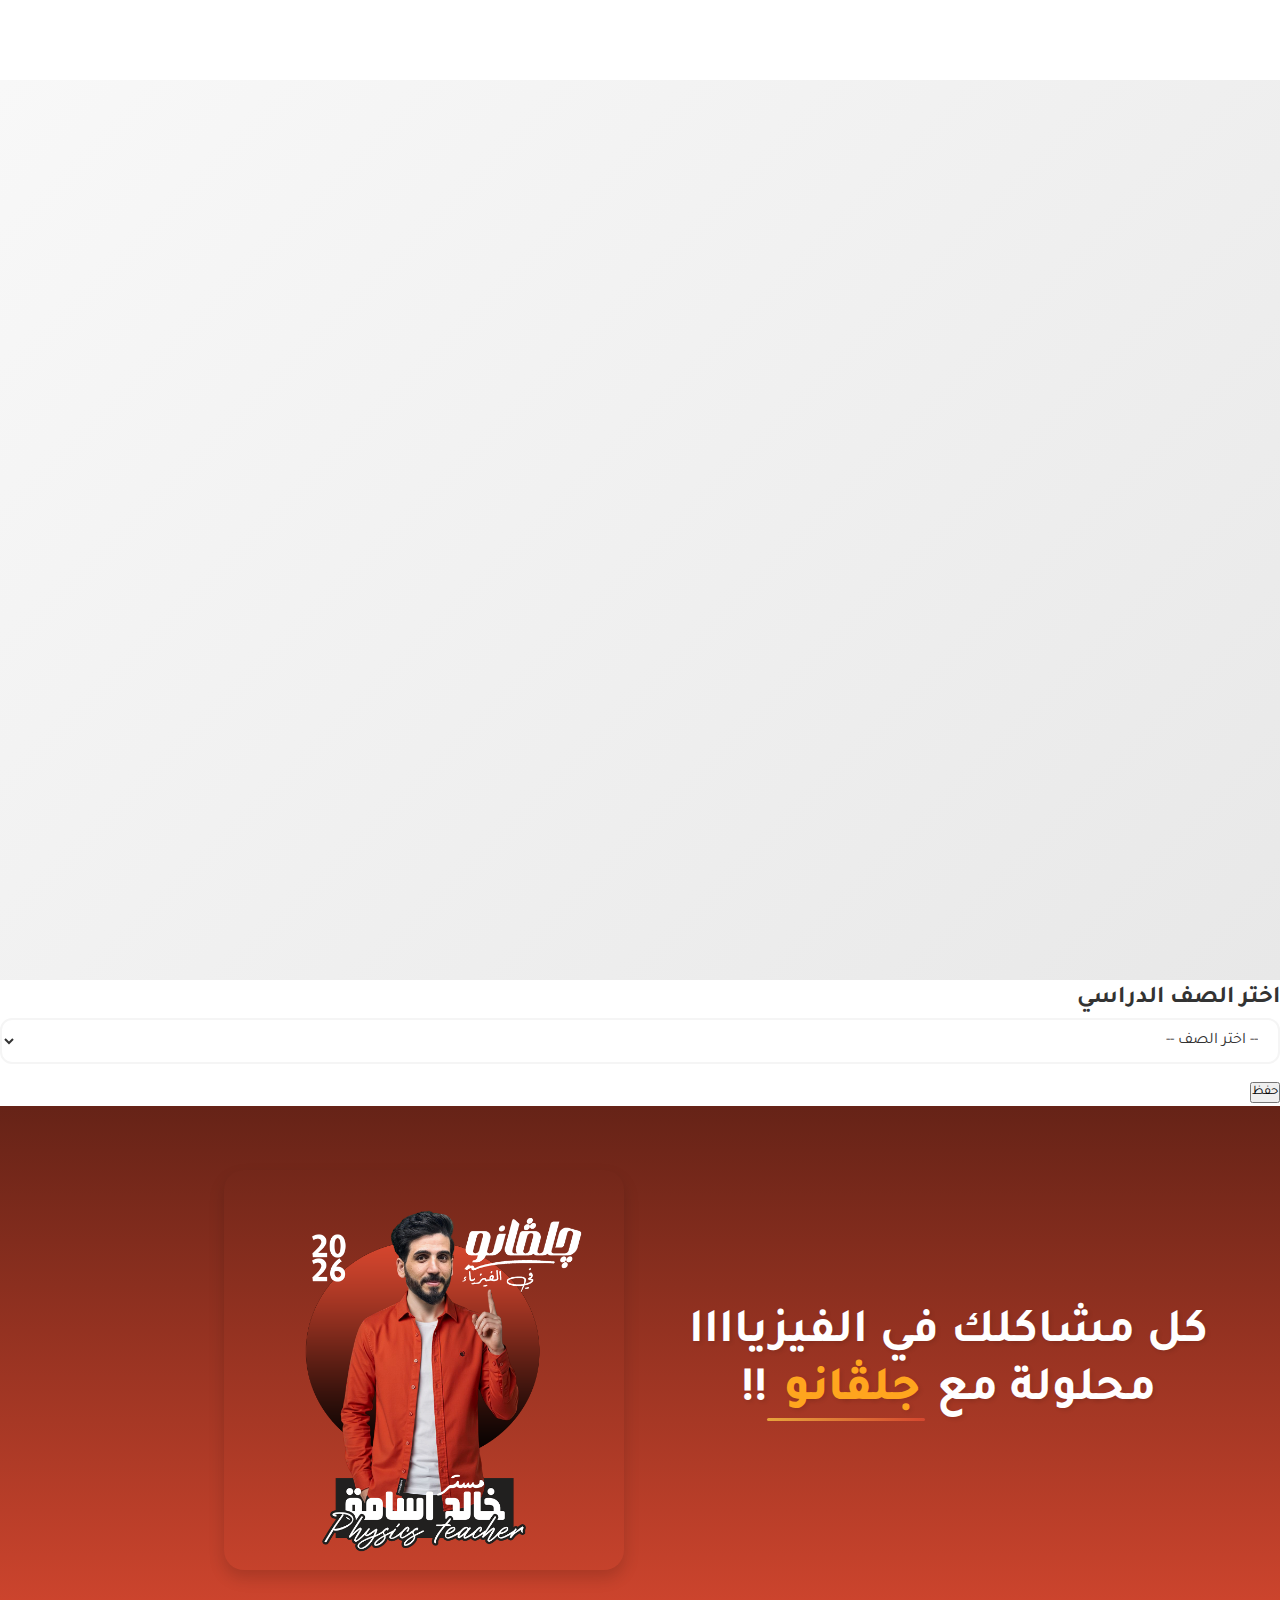
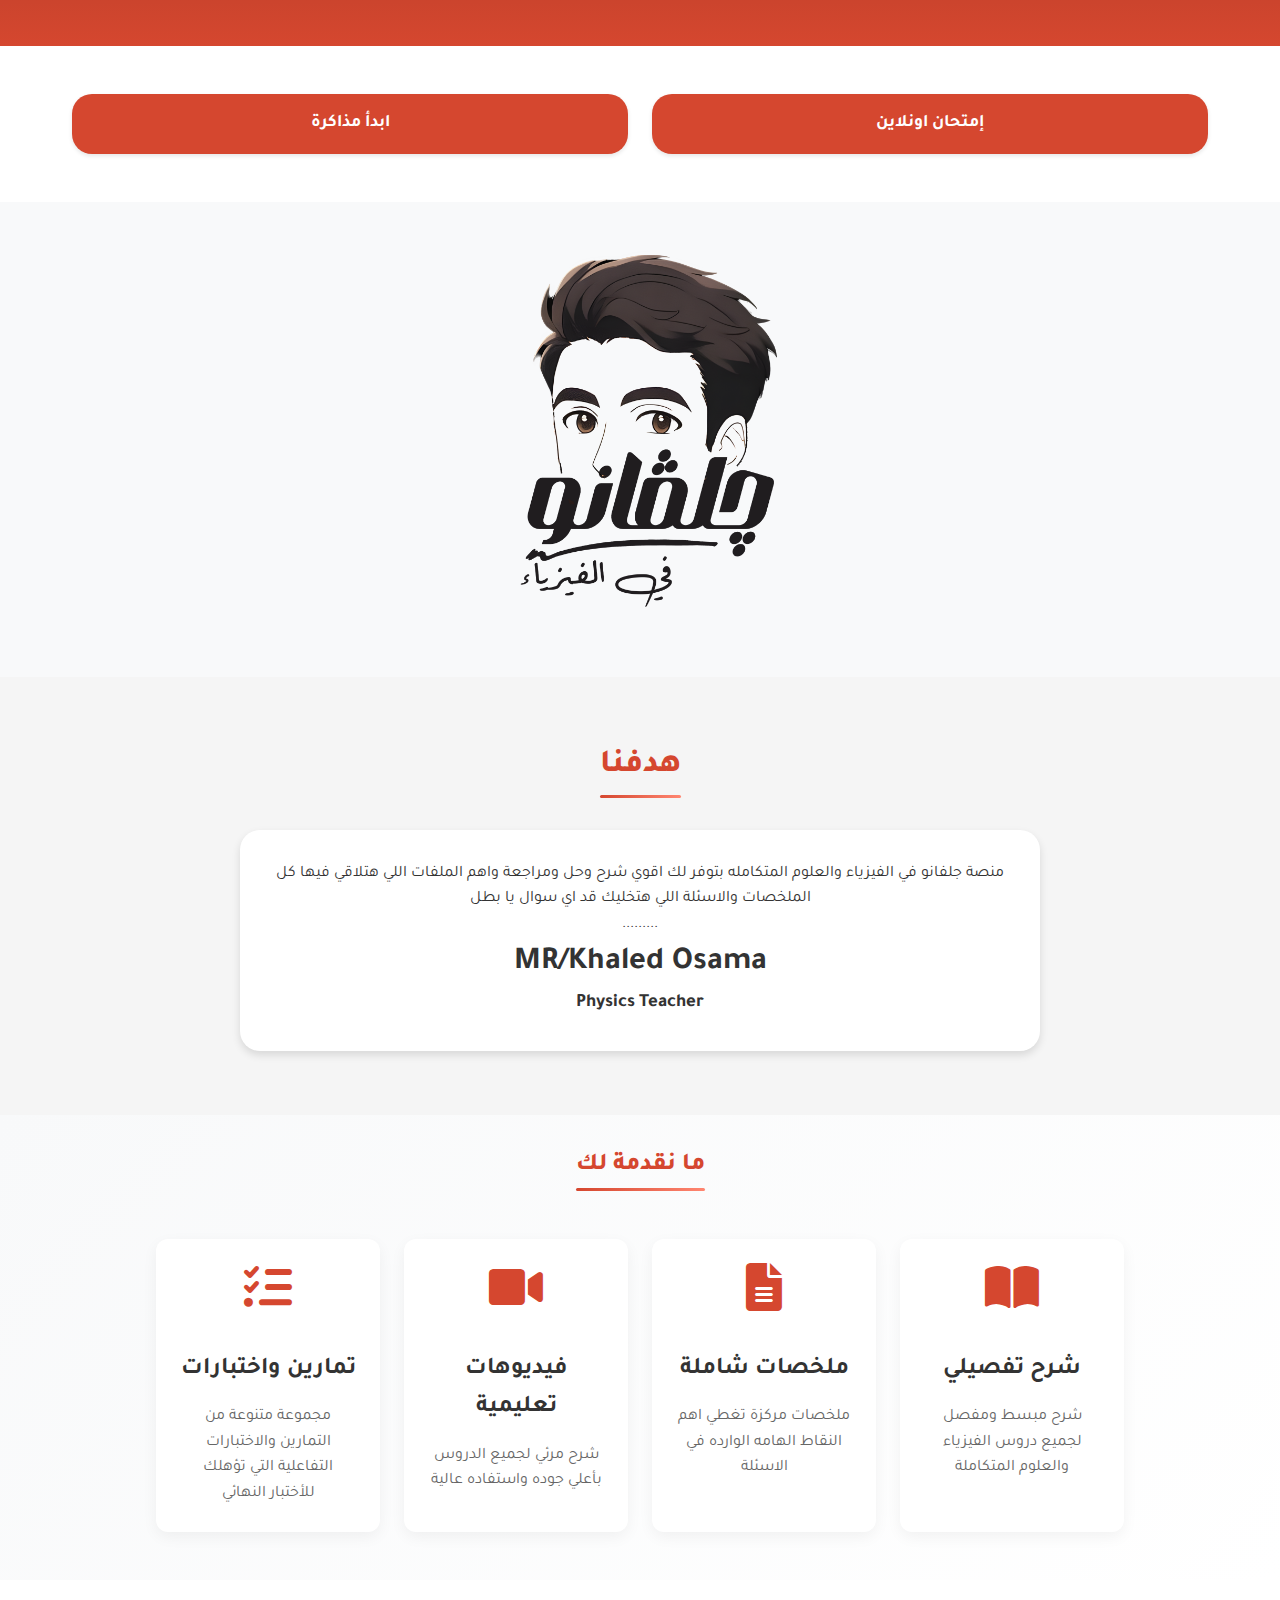
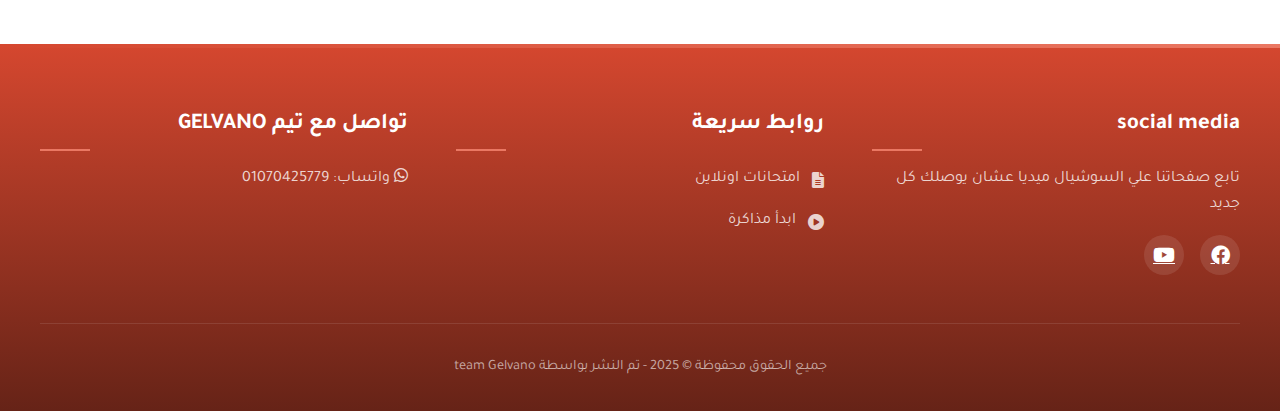
<file: index.html>
<!DOCTYPE html>
<html lang="ar" dir="rtl">
<head>
    <meta charset="UTF-8">
    <meta name="viewport" content="width=device-width, initial-scale=1.0">
    <title>gelvano</title>
    <link rel="icon" type="image/png" href="assets/6546847867645351321321354564687654545343.png">
    <link rel="stylesheet" href="styles.css">
    <link rel="stylesheet" href="https://cdnjs.cloudflare.com/ajax/libs/animate.css/4.1.1/animate.min.css">
    <link rel="stylesheet" href="https://cdnjs.cloudflare.com/ajax/libs/font-awesome/6.0.0/css/all.min.css">
    <style>
        .whatsapp-button {
            position: fixed;
            left: 20px;
            top: 50%;
            transform: translateY(-50%);
            background-color: #25D366;
            color: white;
            width: 60px;
            height: 60px;
            border-radius: 50%;
            display: flex;
            flex-direction: column;
            align-items: center;
            justify-content: center;
            text-decoration: none;
            box-shadow: 0 4px 8px rgba(0,0,0,0.2);
            transition: all 0.3s ease;
            z-index: 1000;
        }
        .whatsapp-button:hover {
            transform: translateY(-50%) scale(1.1);
            box-shadow: 0 6px 12px rgba(0,0,0,0.3);
        }
        .whatsapp-button i {
            font-size: 35px;
        }
        .whatsapp-button .support-text {
            font-size: 12px;
            margin-top: -5px;
            margin-bottom: 5px;
        }
        .moving-underline {
            position: relative;
            font-weight: 800;
            color: #d5472f;
            display: inline-block;
            padding-bottom: 5px;
        }
        .moving-underline::after {
            content: '';
            position: absolute;
            bottom: 0;
            left: 0;
            width: 100%;
            height: 3px;
            background: linear-gradient(90deg, #d5472f, #ff8671);
            animation: moveLine 2s ease-in-out infinite;
            border-radius: 2px;
        }
        @keyframes moveLine {
            0% {
                transform: scaleX(0.8);
                opacity: 0.5;
            }
            50% {
                transform: scaleX(1.1);
                opacity: 1;
            }
            100% {
                transform: scaleX(0.8);
                opacity: 0.5;
            }
        }

        /* Medium Image Section Styles */
        .medium-image-section {
            padding: 2rem 0;
            text-align: center;
            background-color: #f8f9fa;
        }

        .image-container {
            max-width: 400px;
            margin: 0 auto;
            padding: 1rem;
        }

        .medium-image {
            width: 100%;
            height: auto;
            max-height: 400px;
            object-fit: contain;
            border-radius: 8px;
        }

        /* Services Section Styles */
        .services-section {
            padding: 2rem 2rem;
            background: linear-gradient(135deg, #f8f9fa 0%, #ffffff 100%);
            text-align: center;
        }

        .services-section h2 {
            text-align: center;
            margin-bottom: 2rem;
        }

        .services-container {
            display: grid;
            grid-template-columns: repeat(auto-fit, minmax(200px, 1fr));
            gap: 1.5rem;
            max-width: 1000px;
            margin: 1rem auto;
            padding: 0 1rem;
        }

        .service-card {
            background: white;
            border-radius: 12px;
            padding: 1.5rem;
            text-align: center;
            box-shadow: 0 5px 15px rgba(0,0,0,0.05);
            transition: transform 0.3s ease, box-shadow 0.3s ease;
        }

        .service-card:hover {
            transform: translateY(-10px);
            box-shadow: 0 15px 30px rgba(0,0,0,0.1);
        }

        .service-icon {
            margin-bottom: 1.5rem;
        }

        .service-icon i {
            font-size: 3rem;
            color: #d5472f;
            margin-bottom: 1rem;
        }

        .service-card h3 {
            color: #333;
            margin-bottom: 1rem;
            font-size: 1.5rem;
        }

        .service-card p {
            color: #666;
            line-height: 1.6;
        }
         #sign-in {
           display: flex;
           justify-content: center;
           align-items: center;
           height: 100vh;
           background: linear-gradient(135deg, #f8f8f8, #e8e8e8);
           overflow: hidden;
        }
        .check-btn {
  background-color: #ff4d4d; /* أحمر فاتح */
  color: #fff;
  border: none;
  padding: 10px 20px;
  font-size: 18px;
  border-radius: 8px;
  cursor: pointer;
  position: absolute;
  right: 20px; /* الناحية التانية من الهيدر */
  top: 15px;
  transition: 0.3s;
}

.check-btn:hover {
  background-color: #e60000;
}
.check-btn::after {
  content: attr(title);
  display: block;
  font-size: 12px;
  color: #333;
  margin-top: 4px;
  opacity: 0;
  transition: 0.3s;
}
.check-btn:hover::after {
  opacity: 1;
}

/* البوب أب */
.popup {
  position: fixed;
  top: 0;
  left: 0;
  width: 100%;
  height: 100%;
  background: rgba(0, 0, 0, 0.6);
  display: flex;
  justify-content: center;
  align-items: center;
  z-index: 999;
}
.popup.hidden {
  display: none;
}
.popup-content {
  background: #fff;
  padding: 25px;
  border-radius: 12px;
  text-align: center;
  min-width: 300px;
}
.popup-content h2 {
  margin-bottom: 15px;
  color: #333;
}
.save-btn {
  background: #ff4d4d;
  color: #fff;
  border: none;
  padding: 10px 20px;
  font-size: 16px;
  border-radius: 6px;
  cursor: pointer;
  margin-top: 15px;
  transition: 0.3s;
}
.save-btn:hover {
  background: #e60000;
}


  .header {
  display: flex;
  justify-content: space-between; 
  align-items: center;
  padding: 10px 20px;
  background-color: #fff; 
}

.logo-container {
  display: flex;
  align-items: center;
}

#user-button {
  display: flex;
  align-items: center;
  justify-content: flex-end;
}

        @keyframes fadeInDown {
            from { opacity: 0; transform: translateY(-40px);}
            to { opacity: 1; transform: translateY(0);}
        }

        @media (max-width: 768px) {
            .services-container {
                grid-template-columns: 1fr;
                padding: 0 1rem;
            }
            
            .service-card {
                padding: 1.5rem;
            }
        }
    </style>
    <script
  async
  crossorigin="anonymous"
  data-clerk-publishable-key="pk_test_cHJvbXB0LWNoYW1vaXMtNDAuY2xlcmsuYWNjb3VudHMuZGV2JA"
  src="https://prompt-chamois-40.clerk.accounts.dev/npm/@clerk/clerk-js@latest/dist/clerk.browser.js">
</script>
</head>
<body>
    <div id="sign-in"></div>
     <div id="main-content" style="display:none;"> 
    <!-- Student Name Display -->
    <div id="studentNameDisplay" style="display:none; text-align:center; font-size:1.3rem; font-weight:bold; color:#d5472f; margin-top:0.5rem;"></div>

    <!-- WhatsApp Button -->
    <a href="https://wa.me/message/NI47K5DKEZUIE1" class="whatsapp-button animate__animated animate__fadeInLeft" target="_blank">
        <i class="fab fa-whatsapp"></i>
    </a>

    <!-- Header with Logo -->
    <header class="header">
        <div class="logo-container">
            <a href="index.html">
                <img loading="lazy" src="assets/logo.png" alt="شعار الموقع" class="logo animate__animated animate__fadeIn">
            </a>
        </div>
        <div id="user-button"></div>
        <button id="check-class-btn" class="px-4 py-2 bg-blue-600 text-white rounded-lg hover:bg-blue-700">
  تحقق
</button>
</div> 
    </header>
    <div id="class-popup" class="hidden fixed inset-0 bg-black bg-opacity-50 flex items-center justify-center">
  <div class="bg-white p-6 rounded-2xl shadow-lg w-80">
    <h2 class="text-lg font-bold mb-4">اختر الصف الدراسي</h2>
    <select id="class-select" class="w-full p-2 border rounded-lg mb-4">
      <option value="">-- اختر الصف --</option>
      <option value="الأول">الأول</option>
      <option value="الثاني">الثاني</option>
      <option value="الثالث">الثالث</option>
    </select>
    <button id="save-class" class="w-full bg-green-600 text-white py-2 rounded-lg hover:bg-green-700">
      حفظ
    </button>
  </div>
</div>
    <!-- Banner Section -->
    <section class="banner">
        <div class="banner-content">
            <h1 class="welcome-text animate__animated animate__slideInRight">
                كل مشاكلك في الفيزياااا</span> محلولة مع <span class="highlight">جلڤانو </span> !!
            </h1>
            <div class="banner-image">
                <img loading="lazy" src="assets/6546847867645351321321354564687654545343.png" alt="صورة ترحيبية" class="animate__animated animate__fadeIn">
            </div>
        </div>
    </section>

    <!-- Main Navigation Buttons -->
    <section class="main-buttons">
        <a href="tests.html" class="nav-button animate__animated animate__fadeInUp">إمتحان اونلاين</a>
        <a href="media.html" class="nav-button animate__animated animate__fadeInUp">ابدأ مذاكرة</a>
    </section>

    <!-- Medium Image Section -->
    <section class="medium-image-section">
        <div class="image-container animate__animated animate__fadeIn">
            <img src="assets/22 logo .png" alt="صورة توضيحية" class="medium-image">
        </div>
    </section>

    <!-- Profile Section -->
    <section class="profile-section">
        <h2 class="moving-underline"> هدفنا </h2>
        <div class="profile-content animate__animated animate__fadeIn">
            <p>منصة جلفانو في الفيزياء والعلوم المتكامله بتوفر لك اقوي شرح وحل ومراجعة واهم الملفات اللي هتلاقي فيها كل الملخصات والاسئلة اللي هتخليك قد اي سوال يا بطل </p>
          <p>.........</p>
            <h1>MR/Khaled Osama</h1>     
                   <h3> Physics Teacher</h3>
        </div>
    </section>

    <!-- Services Section -->
    <section class="services-section">
        <h2 class="moving-underline">ما نقدمة لك </h2>
        <div class="services-container">
            <div class="service-card animate__animated animate__fadeInUp">
                <div class="service-icon">
                    <i class="fas fa-book-open fa-bounce"></i>
                </div>
                <h3>شرح تفصيلي</h3>
                <p>شرح مبسط ومفصل لجميع دروس الفيزياء والعلوم المتكاملة</p>
            </div>
            <div class="service-card animate__animated animate__fadeInUp" style="animation-delay: 0.2s;">
                <div class="service-icon">
                    <i class="fas fa-file-alt fa-shake"></i>
                </div>
                <h3>ملخصات شاملة</h3>
                <p>ملخصات مركزة تغطي اهم النقاط الهامه الوارده في الاسئلة  </p>
            </div>
            <div class="service-card animate__animated animate__fadeInUp" style="animation-delay: 0.4s;">
                <div class="service-icon">
                    <i class="fas fa-video fa-beat"></i>
                </div>
                <h3>فيديوهات تعليمية</h3>
                <p>شرح مرئي لجميع الدروس بأعلي جوده واستفاده عالية </p>
            </div>
            <div class="service-card animate__animated animate__fadeInUp" style="animation-delay: 0.6s;">
                <div class="service-icon">
                    <i class="fas fa-tasks fa-flip"></i>
                </div>
                <h3>تمارين واختبارات</h3>
                <p>مجموعة متنوعة من التمارين والاختبارات التفاعلية التي تؤهلك للأختبار النهائي </p>
            </div>
        </div>
    </section>

    <!-- Footer -->
    <footer class="footer">
        <div class="footer-content">
            <div class="footer-section">
                <h3>  social media  </h3>
                <p>  تابع صفحاتنا علي السوشيال ميديا عشان يوصلك كل جديد  </p>
                <div class="social-links">
                    <a href="https://www.facebook.com/profile.php?id=100064048811580#" target="_blank"><i class="fab fa-facebook"></i></a>
                    <a href="https://www.youtube.com/@Gelvano_ph12" target="_blank"><i class="fab fa-youtube"></i></a>
                </div>
            </div>
            <div class="footer-section">
                <h3>روابط سريعة</h3>
                <ul class="footer-links">
                    <li><a href="tests.html"><i class="fas fa-file-alt"></i> امتحانات اونلاين</a></li>
                    <li><a href="media.html"><i class="fas fa-play-circle"></i> ابدأ مذاكرة</a></li>
                </ul>
            </div>
            <div class="footer-section">
                <h3>تواصل مع تيم GELVANO</h3>
                <p><i class="fab fa-whatsapp"></i> واتساب: 01070425779</p>  
            </div>
        </div>
        <div class="footer-bottom">
            <div class="copyright">
                <p>جميع الحقوق محفوظة © 2025 - تم النشر بواسطة   team Gelvano </p>
            </div>
        </div>
    </footer>
    </div>

    <script src="script.js"></script>
    <script src="login.js"></script>
    <script src="script.js"></script>
    <script src="checktheclass.js"></script>
</body>
</html>
</file>
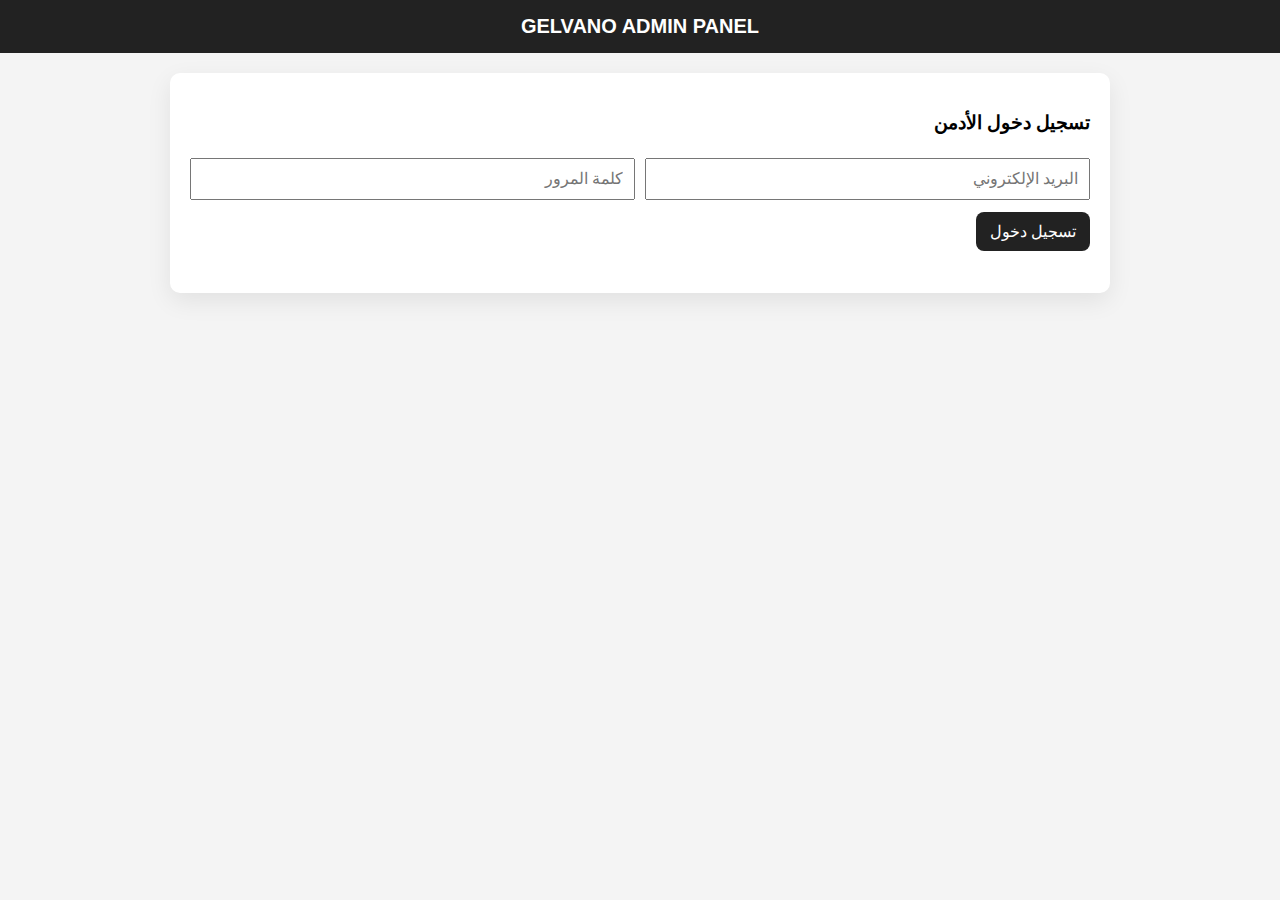
<file: admincode.html>
<!DOCTYPE html>
<html lang="ar" dir="rtl">
<head>
<meta charset="UTF-8" />
<meta name="viewport" content="width=device-width, initial-scale=1.0"/>
<link rel="icon" type="image/png" href="assets/6546847867645351321321354564687654545343.png">
<link rel="stylesheet" href="https://cdnjs.cloudflare.com/ajax/libs/font-awesome/6.4.0/css/all.min.css">
<title>GELVANO ADMIN PANEL</title>
<style>
  body{font-family:Arial, sans-serif; margin:0; background:#f4f4f4; direction:rtl}
  header{background:#222; color:#fff; padding:15px; text-align:center; font-size:20px; font-weight:bold}
  .container{max-width:900px; margin:20px auto; background:#fff; padding:20px; border-radius:10px;
    box-shadow:0 8px 24px rgba(0,0,0,.08)}
  input, button{padding:10px; margin:6px 0; font-size:16px}
  input{width:100%; box-sizing:border-box}
  .row{display:flex; gap:10px; flex-wrap:wrap}
  .row .grow{flex:1}
  button{cursor:pointer; background:#222; color:#fff; border:none; border-radius:8px; padding:10px 14px}
  button:hover{background:#444}
  .toolbar{display:flex; gap:10px; flex-wrap:wrap; margin:10px 0}
  .stat{display:inline-flex; align-items:center; gap:8px; padding:8px 12px; border-radius:999px; background:#f3f4f6; margin-inline-end:8px; cursor:pointer}
  .stat.active{outline:2px solid #222}
  .code-list{margin-top:10px}
  .code-item{display:flex; justify-content:space-between; align-items:center; padding:10px 12px; margin-bottom:8px; border-radius:10px;
    background:#fafafa; border:1px solid #e5e7eb}
  .code-left{display:flex; align-items:center; gap:10px}
  .badge{background:#222; color:#fff; font-size:12px; padding:4px 8px; border-radius:999px}
  .used{color:green; font-weight:700}
  .day{font-size:13px; color:#6b7280}
  .danger{background:#e11d48}
  .danger:hover{background:#be123c}
</style>
</head>
<body>

<header>GELVANO ADMIN PANEL</header>

<div class="container" id="login-container">
  <h3>تسجيل دخول الأدمن</h3>
  <div class="row">
    <input class="grow" type="email" id="admin-email" placeholder="البريد الإلكتروني">
    <input class="grow" type="password" id="admin-password" placeholder="كلمة المرور">
  </div>
  <button onclick="adminLogin()">تسجيل دخول</button>
  <p id="login-message" style="color:red;"></p>
</div>

<div class="container" id="admin-panel" style="display:none;">
  <h3>إدارة الأكواد</h3>

  <div class="row">
    <input class="grow" type="text" id="new-code" placeholder="أدخل كود أو اتركه فارغ للتوليد التلقائي">
    <button onclick="addCode()">إنشاء كود</button>
    <button class="danger" onclick="deleteAll()" title="حذف كل الأكواد">حذف الكل</button>
  </div>

  <div class="toolbar">
    <span id="stat-all"  class="stat" onclick="setFilter('all')">الكل: <b id="count-all">0</b></span>
    <span id="stat-used" class="stat" onclick="setFilter('used')">المسجّل بها: <b id="count-used">0</b></span>
    <span id="stat-free" class="stat" onclick="setFilter('free')">غير المسجّل بها: <b id="count-free">0</b></span>

    <span style="flex:1"></span>

    <button onclick="exportData()">تصدير البيانات</button>
    <button onclick="document.getElementById('importFile').click()">استيراد البيانات</button>
    <input type="file" id="importFile" accept="application/json" style="display:none" onchange="importData(event)">
    <button onclick="copyToClipboard()">نسخ للذاكرة</button>
  </div>

  <div id="code-count" style="margin:8px 0; color:#6b7280">تم إنشاء 0 أكواد</div>
  <div class="code-list" id="code-list"></div>
</div>

<script>
  // إعدادات دخول الأدمن (غيّرهم لو حبيت)
  const ADMIN_EMAIL = "gelvano@gmail.com";
  const ADMIN_PASS  = "gelvano2468gelvano";
  const MAX_ATTEMPTS = 3;
  const BAN_TIME = 60 * 60 * 1000; // ساعة
  const EXPIRY_DAYS = 30;

  let loginAttempts = parseInt(localStorage.getItem("loginAttempts") || "0");
  let banUntil = parseInt(localStorage.getItem("banUntil") || "0");

  // فلتر العرض الحالي
  let currentFilter = 'all'; // all | used | free

  // === أدوات تخزين موحّدة ===
  function loadCodes(){
    const arr = JSON.parse(localStorage.getItem("codes") || "[]");
    // تنظيف الأكواد المنتهية الصلاحية
    const now = Date.now();
    const fresh = arr.filter(c => (now - (c.created||0)) < EXPIRY_DAYS*24*60*60*1000);
    if (fresh.length !== arr.length) localStorage.setItem("codes", JSON.stringify(fresh));
    // تأكيد وجود الحقول
    fresh.forEach(c => {
      if (typeof c.isUsed !== 'boolean') c.isUsed = false;
      if (!c.created) c.created = Date.now();
    });
    return fresh;
  }
  function saveCodes(arr){
    localStorage.setItem("codes", JSON.stringify(arr));
  }

  // === دخول الأدمن ===
  function adminLogin(){
    const now = Date.now();
    if (now < banUntil){
      document.getElementById("login-message").innerText = "محظور لمدة ساعة بسبب محاولات فاشلة.";
      return;
    }
    const email = document.getElementById("admin-email").value.trim();
    const pass  = document.getElementById("admin-password").value.trim();

    if (email === ADMIN_EMAIL && pass === ADMIN_PASS){
      loginAttempts = 0;
      localStorage.setItem("loginAttempts","0");
      showAdminPanel();
    } else {
      loginAttempts++;
      localStorage.setItem("loginAttempts", String(loginAttempts));
      if (loginAttempts >= MAX_ATTEMPTS){
        localStorage.setItem("banUntil", String(now + BAN_TIME));
        document.getElementById("login-message").innerText = "تم الحظر لمدة ساعة.";
      } else {
        document.getElementById("login-message").innerText =
          `خطأ! لديك ${MAX_ATTEMPTS - loginAttempts} محاولات متبقية.`;
      }
    }
  }

  function showAdminPanel(){
    document.getElementById("login-container").style.display = "none";
    document.getElementById("admin-panel").style.display = "block";
    renderCodes();
  }

  // === عرض الأكواد + فلاتر ===
  function setFilter(f){
    currentFilter = f;
    document.querySelectorAll('.stat').forEach(s => s.classList.remove('active'));
    document.getElementById(`stat-${f}`).classList.add('active');
    renderCodes();
  }

  function renderCodes(){
    const codes = loadCodes();
    // إحصائيات
    const used = codes.filter(c => c.isUsed).length;
    const free = codes.length - used;
    document.getElementById("count-all").textContent  = codes.length;
    document.getElementById("count-used").textContent = used;
    document.getElementById("count-free").textContent = free;

    document.getElementById("code-count").textContent =
      `تم إنشاء ${codes.length} ${codes.length === 1 ? 'كود' : 'أكواد'}`;

    // تطبيق الفلتر
    let view = codes;
    if (currentFilter === 'used') view = codes.filter(c => c.isUsed);
    if (currentFilter === 'free') view = codes.filter(c => !c.isUsed);

    const list = document.getElementById("code-list");
    list.innerHTML = "";
    view.forEach((c, i) => {
      const daysLeft = Math.max(0, Math.ceil((EXPIRY_DAYS*24*60*60*1000 - (Date.now()-c.created)) / (24*60*60*1000)));
      const el = document.createElement('div');
      el.className = 'code-item';
      el.innerHTML = `
        <div class="code-left">
          <span class="badge">${i+1}</span>
          <span class="code-text">${c.code}</span>
          ${c.isUsed ? '<span class="used">✅ مستخدم</span>' : ''}
          <span class="day">(متبقي ${daysLeft} يوم)</span>
        </div>
        <div>
          <button title="تبديل الحالة" onclick="toggleUsed('${c.code}')">${c.isUsed?'اجعله غير مستخدم':'اجعله مستخدم'}</button>
          <button class="danger" title="حذف" onclick="deleteCode('${c.code}')"><i class="fas fa-trash"></i></button>
        </div>
      `;
      list.appendChild(el);
    });
  }

  function toggleUsed(code){
    const codes = loadCodes();
    const idx = codes.findIndex(c => c.code === code);
    if (idx > -1){
      codes[idx].isUsed = !codes[idx].isUsed;
      saveCodes(codes);
      renderCodes();
    }
  }

  function addCode(){
    const input = document.getElementById("new-code");
    const raw = input.value.trim().toUpperCase();
    const code = raw || Math.random().toString(36).substring(2, 10).toUpperCase();
    const codes = loadCodes();
    if (codes.some(c => c.code === code)){
      alert("الكود موجود بالفعل.");
      return;
    }
    codes.push({ code, created: Date.now(), isUsed:false });
    saveCodes(codes);
    input.value = "";
    renderCodes();
  }

  function deleteCode(code){
    if (!confirm("هل أنت متأكد من حذف هذا الكود؟")) return;
    const codes = loadCodes().filter(c => c.code !== code);
    saveCodes(codes);
    renderCodes();
  }

  function deleteAll(){
    if (!confirm("هل أنت متأكد من حذف جميع الأكواد؟")) return;
    localStorage.removeItem("codes");
    renderCodes();
  }

  // === تصدير / استيراد / نسخ ===
  function exportData(){
    const data = {
      exportedAt: Date.now(),
      codes: loadCodes()
    };
    const blob = new Blob([JSON.stringify(data, null, 2)], {type:'application/json'});
    const a = document.createElement('a');
    a.href = URL.createObjectURL(blob);
    a.download = `gelvano-codes-${new Date().toISOString().slice(0,10)}.json`;
    a.click();
    URL.revokeObjectURL(a.href);
  }

  function importData(e){
    const file = e.target.files[0];
    if (!file) return;
    const reader = new FileReader();
    reader.onload = () => {
      try{
        const incoming = JSON.parse(reader.result);
        const incomingCodes = Array.isArray(incoming) ? incoming : incoming.codes;
        if (!Array.isArray(incomingCodes)) throw new Error("صيغة ملف غير صحيحة");

        // دمج بدون تكرار – ولو في تعارض نخلي isUsed = true لو أي نسخة مستخدمة
        const map = new Map();
        loadCodes().forEach(c => map.set(c.code, c));
        incomingCodes.forEach(c => {
          if (!c || !c.code) return;
          const code = String(c.code).toUpperCase();
          const existing = map.get(code);
          const created = c.created || Date.now();
          const isUsed = !!c.isUsed || (existing?.isUsed ?? false);
          map.set(code, { code, created: Math.min(existing?.created ?? created, created), isUsed });
        });

        const merged = Array.from(map.values());
        saveCodes(merged);
        renderCodes();
        alert("تم الاستيراد والدمج بنجاح ✅");
      } catch(err){
        alert("فشل الاستيراد: " + err.message);
      } finally {
        e.target.value = "";
      }
    };
    reader.readAsText(file, 'utf-8');
  }

  async function copyToClipboard(){
    try{
      const data = { exportedAt: Date.now(), codes: loadCodes() };
      await navigator.clipboard.writeText(JSON.stringify(data, null, 2));
      alert("تم نسخ البيانات إلى الحافظة ✅\nالصقها في أي متصفح ثم استوردها من ملف أو الصقها في محرر واحفظها JSON.");
    }catch{
      alert("لم أستطع النسخ للحافظة. جرّب التصدير لملف.");
    }
  }
</script>

<script src="scriptblock.js"></script>
</body>
</html>
</file>
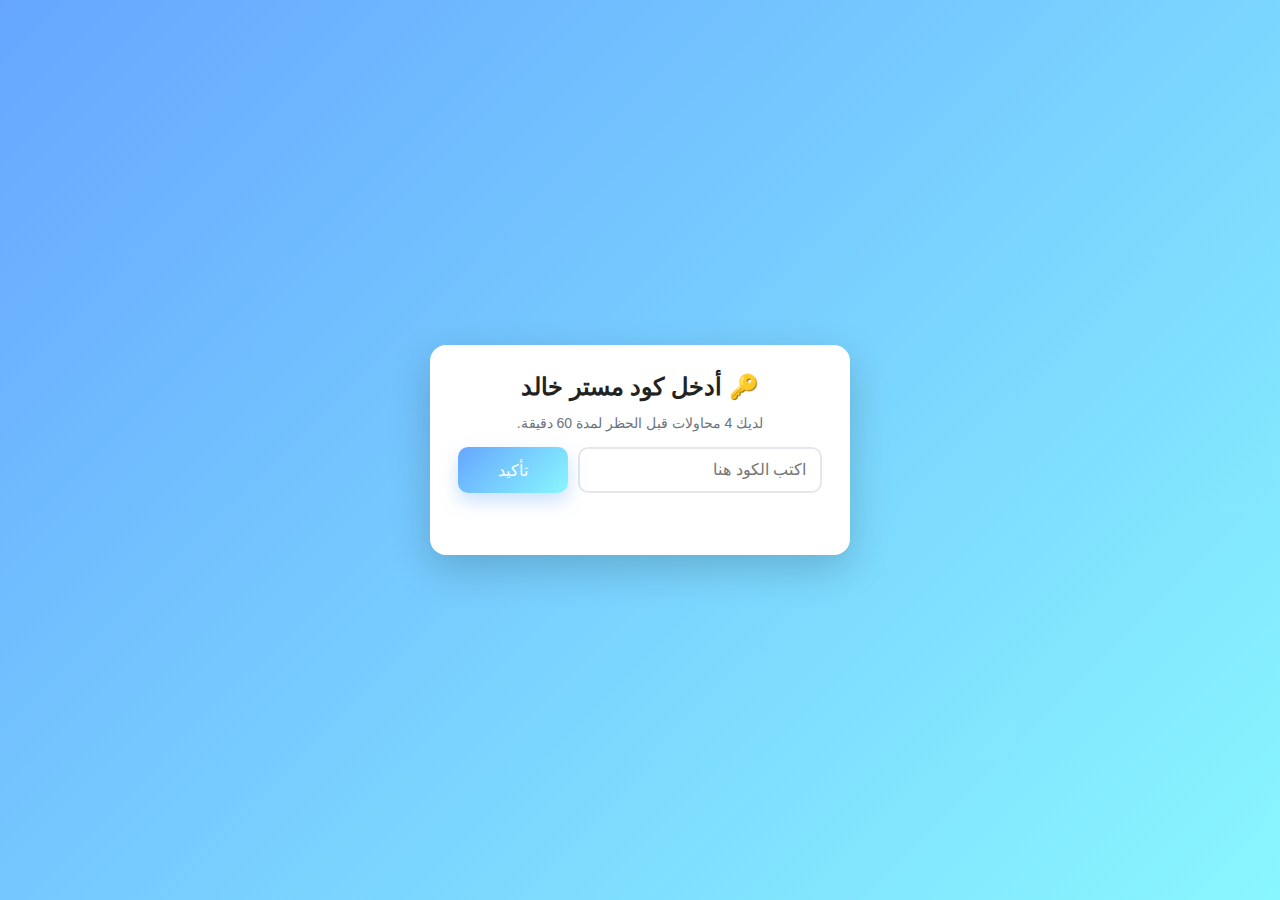
<file: code-entry.html>
<!DOCTYPE html>
<html lang="ar" dir="rtl">
<head>
<meta charset="UTF-8" />
<meta name="viewport" content="width=device-width, initial-scale=1.0"/>
<link rel="icon" type="image/png" href="assets/6546847867645351321321354564687654545343.png">
<title>أدخل كود مستر خالد</title>
<style>
  :root{
    --grad1:#66a6ff; --grad2:#89f7fe;
    --ok:#0f9d58; --err:#d93025; --text:#222; --muted:#6b7280;
  }
  *{box-sizing:border-box}
  body{
    margin:0; height:100vh; display:flex; align-items:center; justify-content:center;
    font-family:Tahoma, Arial, sans-serif;
    background:linear-gradient(135deg,var(--grad1),var(--grad2));
  }
  .card{
    width:min(92vw,420px); background:#fff; border-radius:16px; padding:28px;
    box-shadow:0 14px 40px rgba(0,0,0,.18); text-align:center; animation:rise .5s ease both;
  }
  .card h2{margin:0 0 14px; color:var(--text)}
  .hint{color:var(--muted); margin:0 0 16px; font-size:14px}
  .field{
    display:flex; gap:10px; margin:10px 0 6px;
  }
  input{
    flex:1; padding:12px 14px; font-size:16px; border-radius:10px; border:2px solid #e5e7eb;
    outline:none; transition:.25s;
    text-transform:uppercase;
  }
  input:focus{border-color:var(--grad1); box-shadow:0 0 0 4px rgba(102,166,255,.15)}
  button{
    flex:0 0 110px; padding:12px; border:none; border-radius:10px; color:#fff; font-size:16px; cursor:pointer;
    background:linear-gradient(135deg,var(--grad1),var(--grad2));
    box-shadow:0 8px 18px rgba(102,166,255,.35); transition:transform .15s, box-shadow .15s, opacity .2s;
  }
  button:hover{transform:translateY(-1px); box-shadow:0 10px 22px rgba(102,166,255,.4)}
  button:disabled{opacity:.6; cursor:not-allowed; transform:none; box-shadow:none}
  .msg{min-height:26px; margin-top:8px; font-weight:600}
  .msg.error{color:var(--err)}
  .msg.success{color:var(--ok)}
  .ban{
    margin-top:16px; background:#f9fafb; border:1px solid #e5e7eb; border-radius:12px; padding:14px;
  }
  .timer{
    font-variant-numeric:tabular-nums; font-size:28px; font-weight:700; letter-spacing:.5px; margin-top:6px;
  }
  .progress{
    width:100%; height:8px; background:#e5e7eb; border-radius:999px; overflow:hidden; margin-top:10px;
  }
  .bar{height:100%; width:0%; background:linear-gradient(90deg,var(--grad1),var(--grad2))}
  .whats{margin-top:10px; font-size:14px}
  .whats b{direction:ltr}
  @keyframes rise{from{opacity:0; transform:translateY(16px)} to{opacity:1; transform:translateY(0)}}
</style>
</head>
<body>

<div class="card">
  <h2>🔑 أدخل كود مستر خالد</h2>
  <p class="hint">لديك 4 محاولات قبل الحظر لمدة 60 دقيقة.</p>

  <div class="field">
    <input id="codeInput" type="text" placeholder="اكتب الكود هنا" autocomplete="one-time-code" />
    <button id="submitBtn" onclick="verifyCode()">تأكيد</button>
  </div>

  <div id="message" class="msg"></div>

  <!-- صندوق الحظر والعد التنازلي -->
  <div id="banBox" class="ban" style="display:none;">
    <div>⏳ تم الحظر لمدة ساعة بسبب تجاوز عدد المحاولات.</div>
    <div class="timer" id="timer">60:00</div>
    <div class="progress"><div id="bar" class="bar"></div></div>
    <div class="whats">هل تريد الحصول على كود مستر خالد؟ تواصل واتساب: <b>01070425779</b></div>
  </div>
</div>

<script>
  // إعدادات
  const MAX_ATTEMPTS = 4;
  const BAN_TIME = 60 * 60 * 1000; // ساعة (60 دقيقة)

  // مراجع عناصر
  const input = document.getElementById('codeInput');
  const btn   = document.getElementById('submitBtn');
  const msg   = document.getElementById('message');
  const banBox= document.getElementById('banBox');
  const timerEl = document.getElementById('timer');
  const barEl   = document.getElementById('bar');

  // حالة مخزنة
  let attempts = parseInt(localStorage.getItem('codeAttempts') || '0');
  let banUntil = parseInt(localStorage.getItem('codeBanUntil') || '0');
  let countdownInterval = null;

  // تهيئة عند الفتح
  init();

  function init(){
    // إن كان هناك حظر سابق — فعّل العد التنازلي فورًا
    if (Date.now() < banUntil){
      setBannedState(true);
      startCountdown(banUntil);
    } else {
      // إن كان الحظر منتهي، نظّف الحالة
      clearBan();
    }
    // Enter = تأكيد
    input.addEventListener('keydown', e => {
      if (e.key === 'Enter' && !btn.disabled) verifyCode();
    });
  }

  function verifyCode(){
    const now = Date.now();

    // لو لسه محظور
    if (now < banUntil){
      setBannedState(true);
      startCountdown(banUntil);
      return;
    }

    const codes = JSON.parse(localStorage.getItem('codes') || '[]');
    const inputCode = (input.value || '').trim().toUpperCase();

    // تحقق من وجود الكود
    const codeObj = codes.find(c => c.code === inputCode);

    if (!codeObj){
      // محاولة خاطئة
      attempts++;
      localStorage.setItem('codeAttempts', String(attempts));

      const remain = MAX_ATTEMPTS - attempts;
      if (attempts >= MAX_ATTEMPTS){
        // ابدأ الحظر
        banUntil = now + BAN_TIME;
        localStorage.setItem('codeBanUntil', String(banUntil));
        setBannedState(true);
        startCountdown(banUntil);
        msg.className = 'msg error';
        msg.textContent = '';
      } else {
        msg.className = 'msg error';
        msg.textContent = `❌ الكود غير صحيح. تبقى ${remain} محاولات.`;
      }
      return;
    }

    // الكود موجود، هل مستخدم من قبل؟
    if (codeObj.isUsed){
      msg.className = 'msg error';
      msg.textContent = '⚠️ تم التسجيل بهذا الكود من قبل.';
      return;
    }

    // نجاح
    codeObj.isUsed = true;
    localStorage.setItem('codes', JSON.stringify(codes));
    localStorage.setItem('userCode', inputCode);
    msg.className = 'msg success';
    msg.textContent = '✅ تم التسجيل بنجاح';
    setTimeout(()=> location.href = 'index.html', 1000);
  }

  // تفعيل / تعطيل واجهة الإدخال حسب الحظر
  function setBannedState(isBanned){
    input.disabled = isBanned;
    btn.disabled = isBanned;
    banBox.style.display = isBanned ? 'block' : 'none';
  }

  // بدء العد التنازلي حتى وقت محدد
  function startCountdown(untilTs){
    stopCountdown(); // لا يوجد عد سابق
    tick(); // تحديث فوري
    countdownInterval = setInterval(tick, 1000);

    function tick(){
      const now = Date.now();
      const remaining = Math.max(0, untilTs - now);
      const mins = Math.floor(remaining / 60000);
      const secs = Math.floor((remaining % 60000) / 1000);
      timerEl.textContent = `${String(mins).padStart(2,'0')}:${String(secs).padStart(2,'0')}`;

      // تقدّم الشريط
      const percent = Math.min(100, Math.max(0, (remaining / BAN_TIME) * 100));
      barEl.style.width = `${percent}%`;

      if (remaining <= 0){
        // انتهى الحظر
        clearBan();
        setBannedState(false);
        msg.className = 'msg';
        msg.textContent = 'يمكنك المحاولة الآن.';
        stopCountdown();
      }
    }
  }

  function stopCountdown(){
    if (countdownInterval){
      clearInterval(countdownInterval);
      countdownInterval = null;
    }
  }

  function clearBan(){
    // إعادة الضبط بعد الحظر
    localStorage.removeItem('codeBanUntil');
    banUntil = 0;
    attempts = 0;
    localStorage.setItem('codeAttempts', '0');
    setBannedState(false);
    banBox.style.display = 'none';
  }
</script>

<!-- سكريبتاتك الأخرى إن وجدت -->
<script src="scriptblock.js"></script>
</body>
</html>
</file>
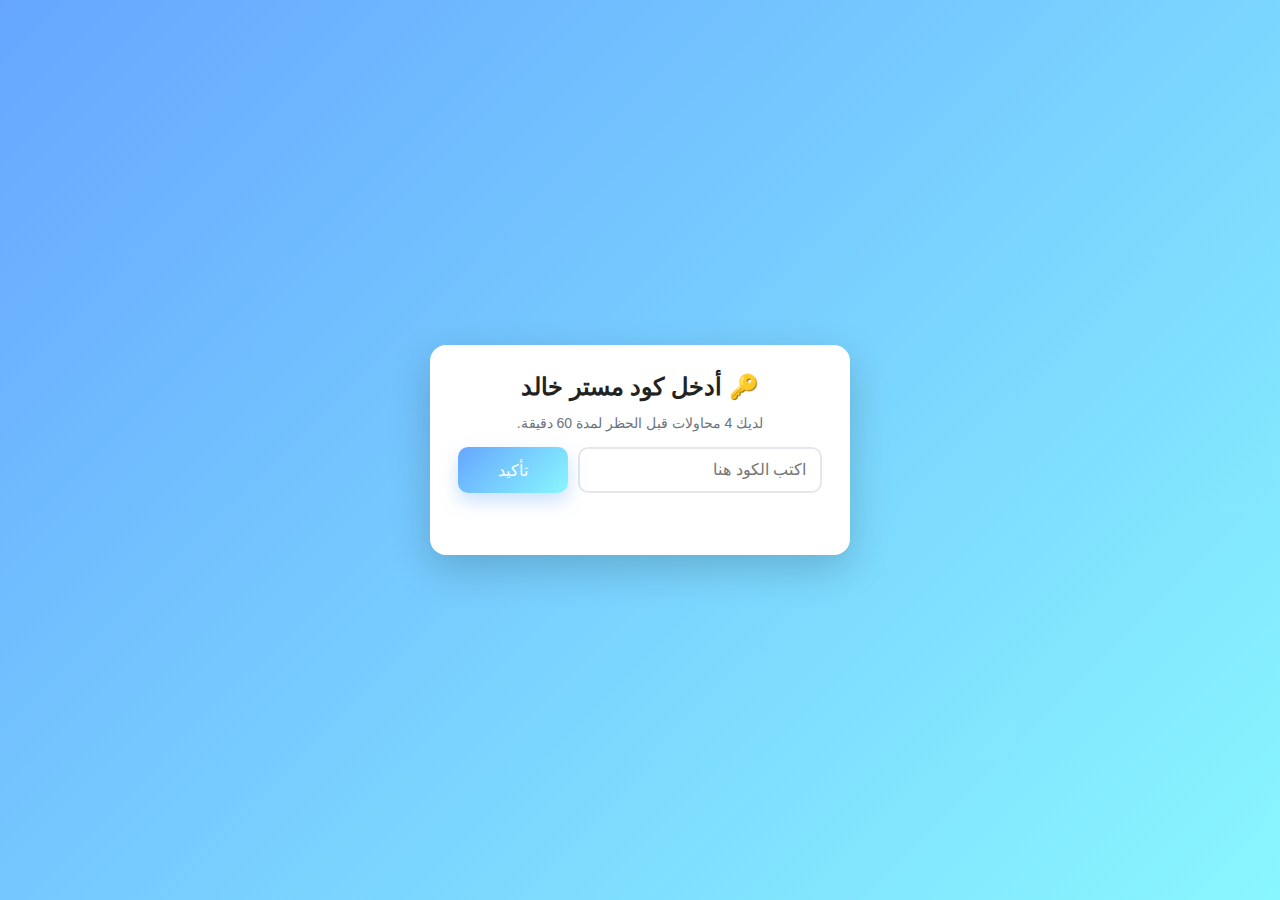
<file: media.html>
<!DOCTYPE html>
<html lang="ar" dir="rtl">
<head>
    <meta charset="UTF-8">
    <meta name="viewport" content="width=device-width, initial-scale=1.0">
    <title> إبدأ مذاكرة - gelvano </title>
    <link rel="icon" type="image/png" href="assets/6546847867645351321321354564687654545343.png">
    <link rel="stylesheet" href="styles.css">
    <link rel="stylesheet" href="https://cdnjs.cloudflare.com/ajax/libs/animate.css/4.1.1/animate.min.css">
    <link rel="stylesheet" href="https://cdnjs.cloudflare.com/ajax/libs/font-awesome/6.0.0/css/all.min.css">
    <style>
        .grade-section {
            padding: 2.5rem;
            margin: 2.5rem auto;
            max-width: 900px;
            background-color: var(--white);
            border-radius: var(--border-radius-lg);
            box-shadow: var(--shadow-md);
            border: 1px solid rgba(0, 0, 0, 0.05);
            transition: var(--transition);
        }

        .grade-section:hover {
            box-shadow: var(--shadow-lg);
            transform: translateY(-2px);
        }

        .grade-title {
            color: var(--primary-red);
            text-align: center;
            margin-bottom: 2.5rem;
            font-size: 1.8rem;
            font-weight: 700;
            position: relative;
            padding-bottom: 1rem;
        }

        .grade-title::after {
            content: '';
            position: absolute;
            bottom: 0;
            left: 50%;
            transform: translateX(-50%);
            width: 60px;
            height: 3px;
            background-color: var(--primary-red);
            border-radius: 2px;
        }

        .media-buttons {
            display: flex;
            gap: 1.5rem;
            justify-content: center;
            flex-wrap: wrap;
        }

        .media-button {
            background-color: var(--primary-red);
            color: var(--white);
            padding: 1rem 2rem;
            border-radius: var(--border-radius-lg);
            text-decoration: none;
            font-size: 1.1rem;
            font-weight: 500;
            transition: var(--transition);
            box-shadow: var(--shadow-sm);
            display: inline-flex;
            align-items: center;
            justify-content: center;
            gap: 0.75rem;
            min-width: 200px;
            position: relative;
            overflow: hidden;
        }

        .media-button:hover {
            background-color: var(--light-red);
            transform: translateY(-3px);
            box-shadow: var(--shadow-md);
        }

        .media-button i {
            font-size: 1.2rem;
        }

        .back-button {
            display: inline-block;
            margin: 1rem;
            padding: 0.5rem 1rem;
            background-color: var(--dark-gray);
            color: var(--white);
            text-decoration: none;
            border-radius: 20px;
            transition: all 0.3s ease;
        }

        .back-button:hover {
            background-color: var(--primary-red);
        }
    </style>
    <script
  async
  crossorigin="anonymous"
  data-clerk-publishable-key="pk_test_cHJvbXB0LWNoYW1vaXMtNDAuY2xlcmsuYWNjb3VudHMuZGV2JA"
  src="https://prompt-chamois-40.clerk.accounts.dev/npm/@clerk/clerk-js@latest/dist/clerk.browser.js">
</script>
</head>
<body>
    <div id="sign-in"></div>
   <div id="main-content" style="display:none;">

    <!-- Header with Logo -->
    <header class="header">
        <div class="logo-container">
            <a href="index.html">
                <img src="assets/logo.png" alt="شعار الموقع" class="logo animate__animated animate__fadeIn">
            </a>
        </div>
    </header>

    <!-- First Grade Section -->
    <section class="grade-section animate__animated animate__fadeInUp">
        <h2 class="grade-title">الصف الأول الثانوي</h2>
        <div class="media-buttons">
            <a href="first-grade-files.html" class="media-button">
                <i class="fas fa-file-alt"></i>
                الملفات
            </a>
            <a href="first-grade-videos.html" class="media-button">
                <i class="fas fa-play-circle"></i>
                الفيديوهات
            </a>
        </div>
    </section>

    <!-- Second Grade Section -->
    <section class="grade-section animate__animated animate__fadeInUp" style="animation-delay: 0.2s">
        <h2 class="grade-title">الصف الثاني الثانوي</h2>
        <div class="media-buttons">
            <a href="second-grade-files.html" class="media-button">
                <i class="fas fa-file-alt"></i>
                الملفات
            </a>
            <a href="second-grade-videos.html" class="media-button">
                <i class="fas fa-play-circle"></i>
                الفيديوهات
            </a>
        </div>
    </section>

    <!-- Third Grade Section -->
    <section class="grade-section animate__animated animate__fadeInUp" style="animation-delay: 0.4s">
        <h2 class="grade-title">الصف الثالث الثانوي</h2>
        <div class="media-buttons">
            <a href="third-grade-files.html" class="media-button">
                <i class="fas fa-file-alt"></i>
                الملفات
            </a>
            <a href="third-grade-videos.html" class="media-button">
                <i class="fas fa-play-circle"></i>
                الفيديوهات
            </a>
        </div>
    </section>

   <!-- Footer -->
   <footer class="footer">
    <div class="footer-content">
        <div class="footer-section">
            <h3>  social media  </h3>
            <p>  تابع صفحاتنا علي السوشيال ميديا عشان يوصلك كل جديد  </p>
            <div class="social-links">
                <a href="https://www.facebook.com/profile.php?id=100064048811580#" target="_blank"><i class="fab fa-facebook"></i></a>
                <a href="https://www.youtube.com/@Gelvano_ph12" target="_blank"><i class="fab fa-youtube"></i></a>
            </div>
        </div>
        <div class="footer-section">
            <h3>روابط سريعة</h3>
            <ul class="footer-links">
                <li><a href="tests.html"><i class="fas fa-file-alt"></i> امتحانات اونلاين</a></li>
                <li><a href="media.html"><i class="fas fa-play-circle"></i> ابدأ مذاكرة</a></li>
            </ul>
        </div>
        <div class="footer-section">
            <h3>تواصل مع تيم GELVANO</h3>
            <p><i class="fab fa-whatsapp"></i> واتساب: 01070425779</p>  
        </div>
    </div>
    <div class="footer-bottom">
        <div class="copyright">
            <p>جميع الحقوق محفوظة © 2025 - تم النشر بواسطة   team Gelvano </p>
        </div>
    </div>
</footer>
</div>
    <script src="script.js"></script>
    <script src="login.js"></script>
    <script src="scriptblock.js"></script>
    <script src="checkCode.js"></script>
</body>
</html>
</file>
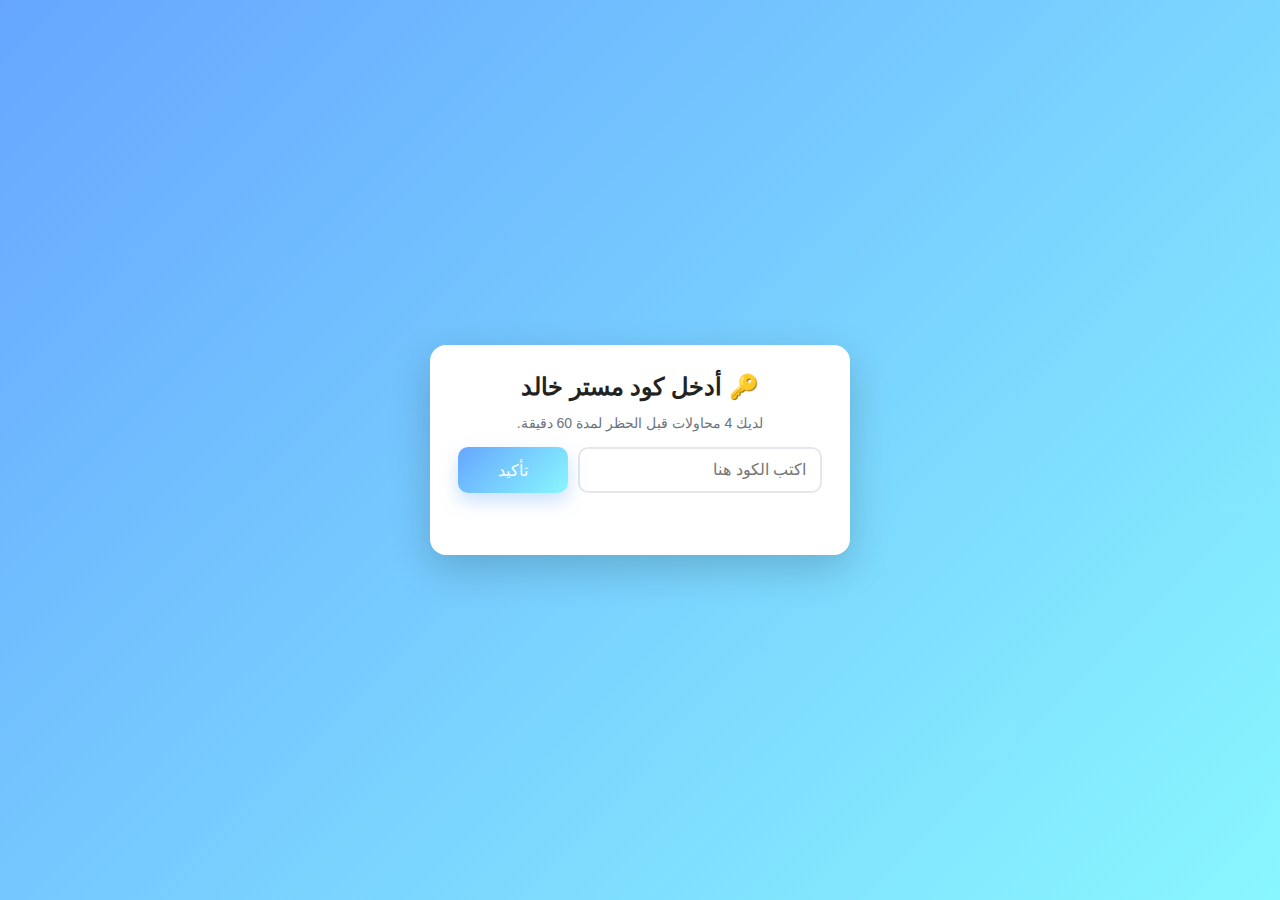
<file: tests.html>
<!DOCTYPE html>
<html lang="ar" dir="rtl">
<head>
    <meta charset="UTF-8">
    <meta name="viewport" content="width=device-width, initial-scale=1.0">
    <title> امتحان اونلاين - gelvano</title>
    <link rel="icon" type="image/png" href="assets/6546847867645351321321354564687654545343.png">
    <link rel="stylesheet" href="styles.css">
    <link rel="stylesheet" href="https://cdnjs.cloudflare.com/ajax/libs/animate.css/4.1.1/animate.min.css">
    <link rel="stylesheet" href="https://cdnjs.cloudflare.com/ajax/libs/font-awesome/6.0.0/css/all.min.css">
    <style>
        .grade-buttons {
            display: flex;
            flex-direction: column;
            align-items: center;
            gap: 2rem;
            padding: 4rem 1rem;
        }

        .grade-button {
            background-color: var(--primary-red);
            color: var(--white);
            padding: 1.5rem 3rem;
            border-radius: 30px;
            text-decoration: none;
            font-size: 1.3rem;
            font-weight: 500;
            transition: all 0.3s ease;
            box-shadow: 0 4px 15px rgba(227, 24, 55, 0.2);
            width: 100%;
            max-width: 400px;
            text-align: center;
        }

        .grade-button:hover {
            background-color: var(--light-red);
            transform: translateY(-3px);
            box-shadow: 0 6px 20px rgba(227, 24, 55, 0.3);
        }

        .back-button {
            display: inline-block;
            margin: 1rem;
            padding: 0.5rem 1rem;
            background-color: var(--dark-gray);
            color: var(--white);
            text-decoration: none;
            border-radius: 20px;
            transition: all 0.3s ease;
        }

        .back-button:hover {
            background-color: var(--primary-red);
        }
    </style>
    <script
  async
  crossorigin="anonymous"
  data-clerk-publishable-key="pk_test_cHJvbXB0LWNoYW1vaXMtNDAuY2xlcmsuYWNjb3VudHMuZGV2JA"
  src="https://prompt-chamois-40.clerk.accounts.dev/npm/@clerk/clerk-js@latest/dist/clerk.browser.js">
</script>
</head>
<body>
    <div id="sign-in"></div>
    <div id="main-content" style="display:none;">
    <!-- Header with Logo -->
    <header class="header">
        <div class="logo-container">
            <a href="index.html">
                <img loading="lazy" src="assets/logo.png" alt="شعار الموقع" class="logo animate__animated animate__fadeIn">
            </a>
        </div>
    </header>

    <!-- Grade Buttons Section -->
    <section class="grade-buttons">
        <a href="#" class="grade-button animate__animated animate__fadeInUp" onclick="window.location.href='FIRST_GRADE_TEST_LINK'">
            الصف الأول الثانوي
        </a>
        <a href="#" class="grade-button animate__animated animate__fadeInUp" style="animation-delay: 0.2s" onclick="window.location.href='SECOND_GRADE_TEST_LINK'">
            الصف الثاني الثانوي
        </a>
        <a href="#" class="grade-button animate__animated animate__fadeInUp" style="animation-delay: 0.4s" onclick="window.location.href='THIRD_GRADE_TEST_LINK'">
            الصف الثالث الثانوي
        </a>
    </section>

    <!-- Footer -->
    <footer class="footer">
        <div class="footer-content">
            <div class="footer-section">
                <h3>  social media  </h3>
                <p>  تابع صفحاتنا علي السوشيال ميديا عشان يوصلك كل جديد  </p>
                <div class="social-links">
                    <a href="https://www.facebook.com/profile.php?id=100064048811580#" target="_blank"><i class="fab fa-facebook"></i></a>
                    <a href="https://www.youtube.com/@Gelvano_ph12" target="_blank"><i class="fab fa-youtube"></i></a>
                </div>
            </div>
            <div class="footer-section">
                <h3>روابط سريعة</h3>
                <ul class="footer-links">
                    <li><a href="tests.html"><i class="fas fa-file-alt"></i> امتحانات اونلاين</a></li>
                    <li><a href="media.html"><i class="fas fa-play-circle"></i> ابدأ مذاكرة</a></li>
                </ul>
            </div>
            <div class="footer-section">
                <h3>تواصل مع تيم GELVANO</h3>
                <p><i class="fab fa-whatsapp"></i> واتساب: 01070425779</p>  
            </div>
        </div>
        <div class="footer-bottom">
            <div class="copyright">
                <p>جميع الحقوق محفوظة © 2025 - تم النشر بواسطة   team Gelvano </p>
            </div>
        </div>
    </footer>
     </div>
    <script src="script.js"></script>
    <script src="login.js"></script>
    <script src="scriptblock.js"></script>
    <script src="checkCode.js"></script>
</body>
</html>
</file>
<file: styles.css>
/* Import Google Font - Tajawal for Arabic text */
@import url('https://fonts.googleapis.com/css2?family=Tajawal:wght@400;500;700&display=swap');

/* Reset and Base Styles */
* {
    margin: 0;
    padding: 0;
    box-sizing: border-box;
    font-family: 'Tajawal', sans-serif;
}

:root {
    --primary-red: #d5472f;
    --light-red: #ea7863;
    --white: #ffffff;
    --light-gray: #f5f5f5;
    --dark-gray: #333333;
    --border-radius-sm: 8px;
    --border-radius-md: 12px;
    --border-radius-lg: 20px;
    --shadow-sm: 0 2px 4px rgba(0, 0, 0, 0.1);
    --shadow-md: 0 4px 8px rgba(0, 0, 0, 0.12);
    --shadow-lg: 0 8px 16px rgba(0, 0, 0, 0.15);
    --transition: all 0.3s cubic-bezier(0.4, 0, 0.2, 1);
    --container-padding: clamp(1rem, 5vw, 2rem);
    --header-height: clamp(60px, 8vw, 80px);
}

html {
    font-size: 16px;
    scroll-behavior: smooth;
}

body {
    background-color: var(--white);
    color: var(--dark-gray);
    line-height: 1.6;
    padding-top: var(--header-height);
    overflow-x: hidden;
}

/* Header Styles */
.header {
    background-color: var(--white);
    box-shadow: var(--shadow-sm);
    position: fixed;
    top: 0;
    left: 0;
    width: 100%;
    z-index: 1000;
    height: var(--header-height);
    display: flex;
    align-items: normal;
    justify-content: center;
}

.logo-container {
    text-align: center;
    padding: 0.5rem var(--container-padding);
    cursor: pointer;
}

.logo {
    max-width: min(200px, 80%);
    height: auto;
    transition: transform 0.3s ease;
    cursor: pointer;
}

.logo:hover {
    transform: scale(1.05);
}

.back-button {
    position: fixed;
    right: clamp(10px, 2vw, 20px);
    top: 50%;
    transform: translateY(-50%);
    z-index: 1000;
    width: clamp(40px, 8vw, 50px);
    height: clamp(40px, 8vw, 50px);
}

.back-arrow {
    display: flex;
    align-items: center;
    justify-content: center;
    width: 40px;
    height: 40px;
    background-color: #ffffff;
    border-radius: 50%;
    box-shadow: 0 2px 5px rgba(0, 0, 0, 0.2);
    text-decoration: none;
    color: #333;
    transition: all 0.3s ease;
}

.back-arrow:hover {
    background-color: #f0f0f0;
    transform: scale(1.1);
}

.back-arrow i {
    font-size: 20px;
}

/* Banner Section */
.banner {
    background: linear-gradient(360deg, #d5472f 0%, #662317 100%);
    padding: clamp(2rem, 5vw, 4rem) var(--container-padding);
    position: relative;
    color: var(--white);
    overflow: hidden;
}

.banner-content {
    max-width: 1200px;
    margin: 0 auto;
    display: grid;
    grid-template-columns: 1fr;
    gap: 2rem;
    position: relative;
}

@media (min-width: 768px) {
    .banner-content {
        grid-template-columns: 1fr 1fr;
        align-items: center;
    }
}

.banner h1 {
    color: var(--white);
    font-size: clamp(2rem, 4vw, 3rem);
    margin-bottom: 1.5rem;
    font-weight: 700;
    line-height: 1.2;
}

.banner-image img {
    width: 100%;
    max-width: 400px;
    height: auto;
    border-radius: var(--border-radius-lg);
    box-shadow: var(--shadow-lg);
    transition: transform 0.3s ease;
}

.banner-image img:hover {
    transform: translateY(-10px);
}

/* Main Navigation Buttons */
.main-buttons {
    padding: clamp(2rem, 5vw, 3rem) var(--container-padding);
    display: grid;
    grid-template-columns: repeat(auto-fit, minmax(250px, 1fr));
    gap: 1.5rem;
    max-width: 1200px;
    margin: 0 auto;
}

/* Modern Button Styles */
.nav-button,
.grade-button,
.media-button,
.download-button,
.back-button {
    background-color: var(--primary-red);
    color: var(--white);
    padding: clamp(0.75rem, 2vw, 1rem) clamp(1.5rem, 3vw, 2rem);
    border-radius: var(--border-radius-lg);
    text-decoration: none;
    font-size: clamp(1rem, 2vw, 1.1rem);
    font-weight: 650;
    border: none;
    cursor: pointer;
    transition: var(--transition);
    box-shadow: var(--shadow-sm);
    display: inline-flex;
    align-items: center;
    justify-content: center;
    gap: 0.75rem;
    min-width: min(160px, 100%);
    position: relative;
    overflow: hidden;
    text-align: center;
}

.nav-button:hover,
.grade-button:hover,
.media-button:hover,
.download-button:hover,
.back-button:hover {
    background-color: var(--light-red);
    transform: translateY(-3px);
    box-shadow: var(--shadow-md);
}

/* Profile Section */
.profile-section {
    background-color: var(--light-gray);
    padding: clamp(2rem, 5vw, 4rem) var(--container-padding);
    text-align: center;
}

.profile-section h2 {
    color: #d5472f;
    margin-bottom: 2rem;
    font-size: clamp(1.5rem, 3vw, 2rem);
}

.profile-content {
    max-width: 800px;
    margin: 0 auto;
    padding: clamp(1.5rem, 3vw, 2rem);
    background-color: var(--white);
    border-radius: var(--border-radius-lg);
    box-shadow: var(--shadow-md);
}

/* Footer */
.footer {
    background: linear-gradient(180deg, #d5472f 0%, #662317 100%);
    color: var(--white);
    padding: clamp(1rem, 5vw, 4rem) var(--container-padding) 2rem;
    margin-top: 4rem;
    position: relative;
    overflow: hidden;
}

.footer::before {
    content: '';
    position: absolute;
    top: 0;
    left: 0;
    right: 0;
    height: 4px;
    background: linear-gradient(90deg, var(--primary-red), var(--light-red));
}

.footer-content {
    max-width: 1200px;
    margin: 0 auto;
    display: grid;
    grid-template-columns: repeat(auto-fit, minmax(250px, 1fr));
    gap: clamp(1rem, 4vw, 3rem);
}

.footer-section {
    display: flex;
    flex-direction: column;
    gap: 0rem;
}

.footer-section h3 {
    color: var(--white);
    font-size: 1.4rem;
    margin-bottom: 1rem;
    position: relative;
    padding-bottom: 0.5rem;
    font-weight: 600;
}

.footer-section h3::after {
    content: '';
    position: absolute;
    bottom: 0;
    left: 0;
    width: 50px;
    height: 2px;
    background-color: var(--light-red);
    transition: width 0.3s ease;
}

.footer-section:hover h3::after {
    width: 100px;
}

.footer-section p {
    color: rgba(255, 255, 255, 0.8);
    line-height: 1.6;
    font-size: 1rem;
}

.footer-links {
    list-style: none;
    display: flex;
    flex-direction: column;
    gap: 1rem;
}

.footer-links a {
    color: rgba(255, 255, 255, 0.8);
    text-decoration: none;
    transition: all 0.3s ease;
    display: flex;
    align-items: center;
    gap: 0.75rem;
    font-size: 1rem;

}

.footer-links a:hover {
    color: var(--white);
    transform: translateX(5px);
}

.social-links {
    display: flex;
    gap: 1rem;
    margin-top: 1rem;
}

.social-links a {
    color: var(--white);
    background-color: rgba(255, 255, 255, 0.1);
    width: 40px;
    height: 40px;
    border-radius: 50%;
    display: flex;
    align-items: center;
    justify-content: center;
    transition: all 0.3s ease;
    font-size: 1.2rem;
}

.social-links a:hover {
    background-color: var(--light-red);
    transform: translateY(-3px);
    box-shadow: 0 4px 8px rgba(0, 0, 0, 0.2);
}

.footer-bottom {
    max-width: 1200px;
    margin: 3rem auto 0;
    padding-top: 2rem;
    border-top: 1px solid rgba(255, 255, 255, 0.1);
    text-align: center;
}

.copyright {
    color: rgba(255, 255, 255, 0.6);
    font-size: 0.9rem;
    line-height: 1.6;
}

/* Animations */
.animate__animated {
    animation-duration: 1s;
}

/* Responsive Design */
@media (max-width: 768px) {
    .banner-content {
        text-align: center;
    }

    .banner-image {
        margin: 0 auto;
    }

    .main-buttons {
        grid-template-columns: 1fr;
    }

    .footer-content {
        grid-template-columns: 1fr;
        text-align: center;
    }

    .footer-section h3::after {
        left: 50%;
        transform: translateX(-50%);
    }

    .social-links {
        justify-content: center;
    }
}

/* Form Fields */
input[type="text"],
input[type="email"],
input[type="password"],
input[type="number"],
input[type="tel"],
textarea,
select {
    width: 100%;
    padding: 0.75rem 1rem;
    border: 2px solid var(--light-gray);
    border-radius: var(--border-radius-md);
    font-size: 1rem;
    color: var(--dark-gray);
    background-color: var(--white);
    transition: var(--transition);
    margin-bottom: 1rem;
}

input[type="text"]:focus,
input[type="email"]:focus,
input[type="password"]:focus,
input[type="number"]:focus,
input[type="tel"]:focus,
textarea:focus,
select:focus {
    outline: none;
    border-color: var(--primary-red);
    box-shadow: 0 0 0 3px rgba(227, 24, 55, 0.1);
}

/* Section Styles */
.subject-section,
.course-section,
.grade-section {
    background-color: var(--white);
    border-radius: var(--border-radius-lg);
    padding: 2.5rem;
    margin-bottom: 2.5rem;
    box-shadow: var(--shadow-md);
    border: 1px solid rgba(0, 0, 0, 0.05);
    transition: var(--transition);
}

.subject-section:hover,
.course-section:hover,
.grade-section:hover {
    box-shadow: var(--shadow-lg);
    transform: translateY(-2px);
}

.subject-title,
.course-title,
.grade-title {
    color: var(--primary-red);
    margin-bottom: 2rem;
    font-size: 1.8rem;
    text-align: center;
    font-weight: 700;
    position: relative;
    padding-bottom: 1rem;
}

.subject-title::after,
.course-title::after,
.grade-title::after {
    content: '';
    position: absolute;
    bottom: 0;
    left: 50%;
    transform: translateX(-50%);
    width: 60px;
    height: 3px;
    background-color: var(--primary-red);
    border-radius: 2px;
}

/* Card Styles */
.file-card,
.video-card {
    background-color: var(--white);
    border-radius: var(--border-radius-md);
    padding: 1.5rem;
    text-align: center;
    transition: var(--transition);
    box-shadow: var(--shadow-sm);
    border: 1px solid rgba(0, 0, 0, 0.05);
}

.file-card:hover,
.video-card:hover {
    transform: translateY(-5px);
    box-shadow: var(--shadow-md);
}

/* Grid Layouts */
.files-grid,
.videos-grid {
    display: grid;
    grid-template-columns: repeat(auto-fill, minmax(280px, 1fr));
    gap: 2rem;
    padding: 1rem;
}

/* Ripple Effect */
.ripple-container {
    position: absolute;
    top: 0;
    left: 0;
    width: 100%;
    height: 100%;
    overflow: hidden;
    pointer-events: none;
}

.ripple {
    position: absolute;
    background-color: rgba(255, 255, 255, 0.3);
    border-radius: 50%;
    transform: scale(0);
    animation: ripple 0.6s linear;
}

@keyframes ripple {
    to {
        transform: scale(4);
        opacity: 0;
    }
}

/* Play Button */
.play-button {
    position: absolute;
    top: 50%;
    left: 50%;
    transform: translate(-50%, -50%);
    width: 64px;
    height: 64px;
    background-color: #d5472f;
    border-radius: 50%;
    display: flex;
    align-items: center;
    justify-content: center;
    cursor: pointer;
    transition: var(--transition);
    box-shadow: var(--shadow-md);
}

.play-button:hover {
    background-color: var(--primary-red);
    transform: translate(-50%, -50%) scale(1.1);
    box-shadow: var(--shadow-lg);
}

/* WhatsApp Button */
.whatsapp-button {
    position: fixed;
    left: clamp(10px, 2vw, 20px);
    top: 50%;
    transform: translateY(-50%);
    width: clamp(50px, 8vw, 60px);
    height: clamp(50px, 8vw, 60px);
}

/* Touch Device Optimizations */
@media (hover: none) {
    .nav-button:hover,
    .grade-button:hover,
    .media-button:hover,
    .download-button:hover,
    .back-button:hover {
        transform: none;
    }

    .nav-button:active,
    .grade-button:active,
    .media-button:active,
    .download-button:active,
    .back-button:active {
        transform: scale(0.98);
    }
}

/* High-DPI Screen Optimizations */
@media (-webkit-min-device-pixel-ratio: 2), (min-resolution: 192dpi) {
    .logo,
    .banner-image img {
        image-rendering: -webkit-optimize-contrast;
    }
}

/* Print Styles */
@media print {
    .header,
    .back-button,
    .whatsapp-button {
        display: none;
    }

    body {
        padding-top: 0;
    }

    .banner,
    .main-buttons,
    .footer {
        background: none;
        color: black;
    }
}

.welcome-text {
    font-size: 2.5rem;
    font-weight: 700;
    color: #2c3e50;
    text-align: center;
    margin-bottom: 2rem;
    line-height: 1.4;
    text-shadow: 2px 2px 4px rgba(0, 0, 0, 0.1);
}

.highlight {
    position: relative;
    color: #ffa51e;
    font-weight: 800;
    padding: 0 5px;
}

.highlight::after {
    content: '';
    position: absolute;
    bottom: -5px;
    left: 0;
    width: 100%;
    height: 3px;
    background: linear-gradient(90deg, #e7a53c, #d5472f);
    animation: underline 2s ease-in-out infinite;
    border-radius: 2px;
}

@keyframes underline {
    0% {
        transform: scaleX(0.8);
        opacity: 0.5;
    }
    50% {
        transform: scaleX(1.1);
        opacity: 1;
    }
    100% {
        transform: scaleX(0.8);
        opacity: 0.5;
    }
}

@media (max-width: 768px) {
    .welcome-text {
        font-size: 1.8rem;
    }
}

/* Access Code Popup */
.access-code-popup {
    display: none;
    position: fixed;
    z-index: 9999;
    left: 0;
    top: 0;
    width: 100vw;
    height: 100vh;
    background: rgba(0,0,0,0.5);
    align-items: center;
    justify-content: center;
}
.access-code-popup[style*="display: flex"] {
    display: flex !important;
}
.access-code-popup .popup-content {
    background: #fff;
    padding: 2rem 1.5rem 1.5rem 1.5rem;
    border-radius: 16px;
    box-shadow: 0 8px 32px rgba(0,0,0,0.18);
    min-width: 320px;
    max-width: 90vw;
    text-align: center;
    position: relative;
}
.access-code-popup .close-popup {
    position: absolute;
    top: 10px;
    right: 16px;
    font-size: 1.5rem;
    color: #d5472f;
    background: none;
    border: none;
    cursor: pointer;
}
.access-code-popup .code-input {
    width: 80%;
    padding: 0.5rem;
    font-size: 1.2rem;
    margin: 1rem 0 0.5rem 0;
    border: 1px solid #ccc;
    border-radius: 8px;
    text-align: center;
    letter-spacing: 0.2em;
}
.access-code-popup .verify-button {
    background: #d5472f;
    color: #fff;
    border: none;
    border-radius: 8px;
    padding: 0.5rem 1.5rem;
    font-size: 1.1rem;
    cursor: pointer;
    margin-bottom: 0.5rem;
    transition: background 0.2s;
}
.access-code-popup .verify-button:disabled {
    background: #ccc;
    cursor: not-allowed;
}
.access-code-popup .error-message {
    color: #e31837;
    margin-top: 0.5rem;
    font-size: 1rem;
    display: none;
}
.access-code-popup .attempts-left {
    color: #333;
    font-size: 0.95rem;
    margin-top: 0.25rem;
}
</file>
